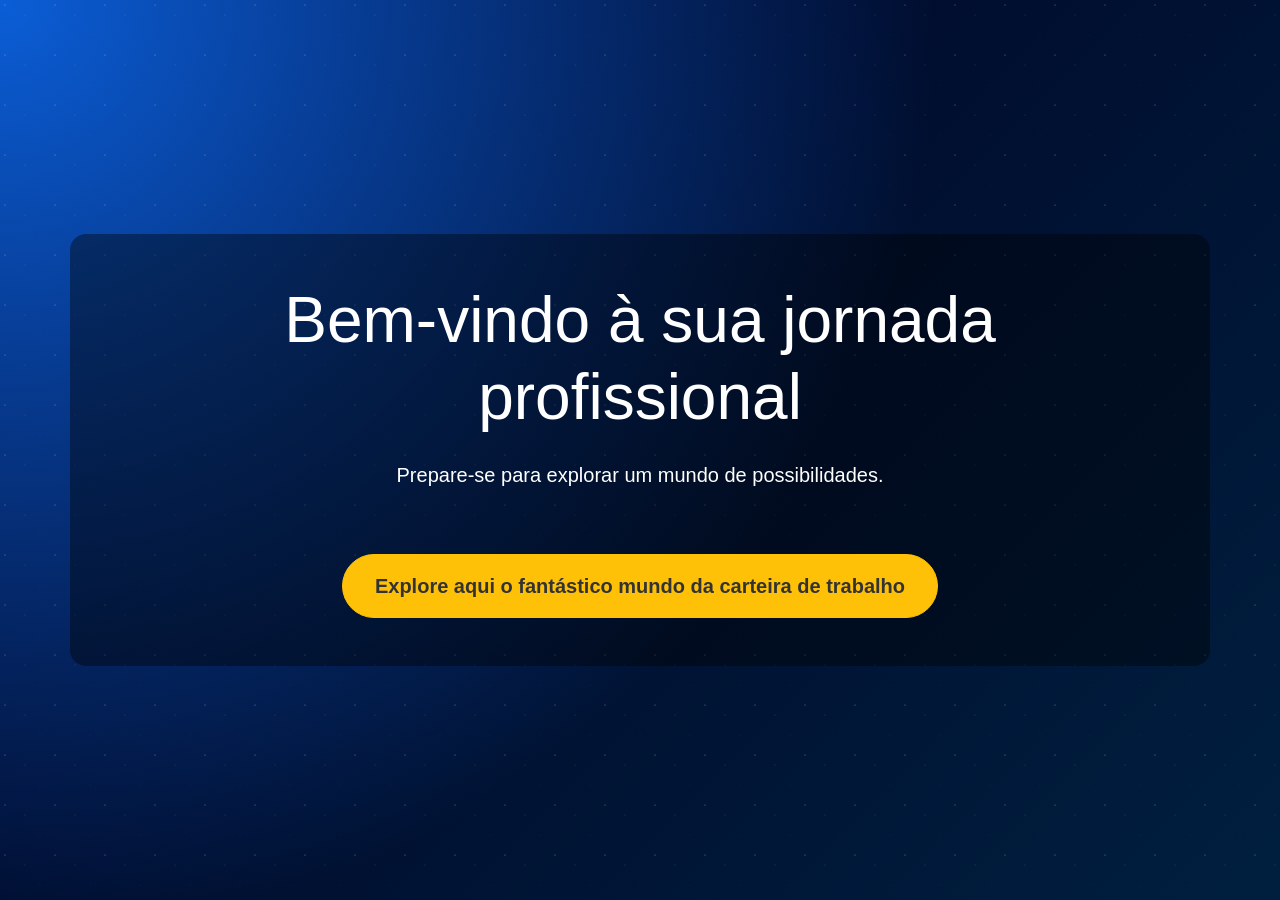
<file: index.html>
<!DOCTYPE html>
<html lang="pt-br">
<head>
    <meta charset="UTF-8">
    <meta name="viewport" content="width=device-width, initial-scale=1.0">
    <title>Bem-vindo!</title>
    
    <link href="https://cdn.jsdelivr.net/npm/bootstrap@5.3.3/dist/css/bootstrap.min.css" rel="stylesheet">
    
    <link rel="stylesheet" href="assets/css/style2.css">
</head>
<body>

    <main class="d-flex align-items-center justify-content-center text-center">
        <div class="container text-white">
            <h1 class="display-3 mb-4">Bem-vindo à sua jornada profissional</h1>
            <p class="lead">Prepare-se para explorar um mundo de possibilidades.</p>
            
            <a href="home.html" class="btn btn-primary btn-lg mt-5">
                Explore aqui o fantástico mundo da carteira de trabalho
            </a>
        </div>
    </main>

</body>
</html>
</file>
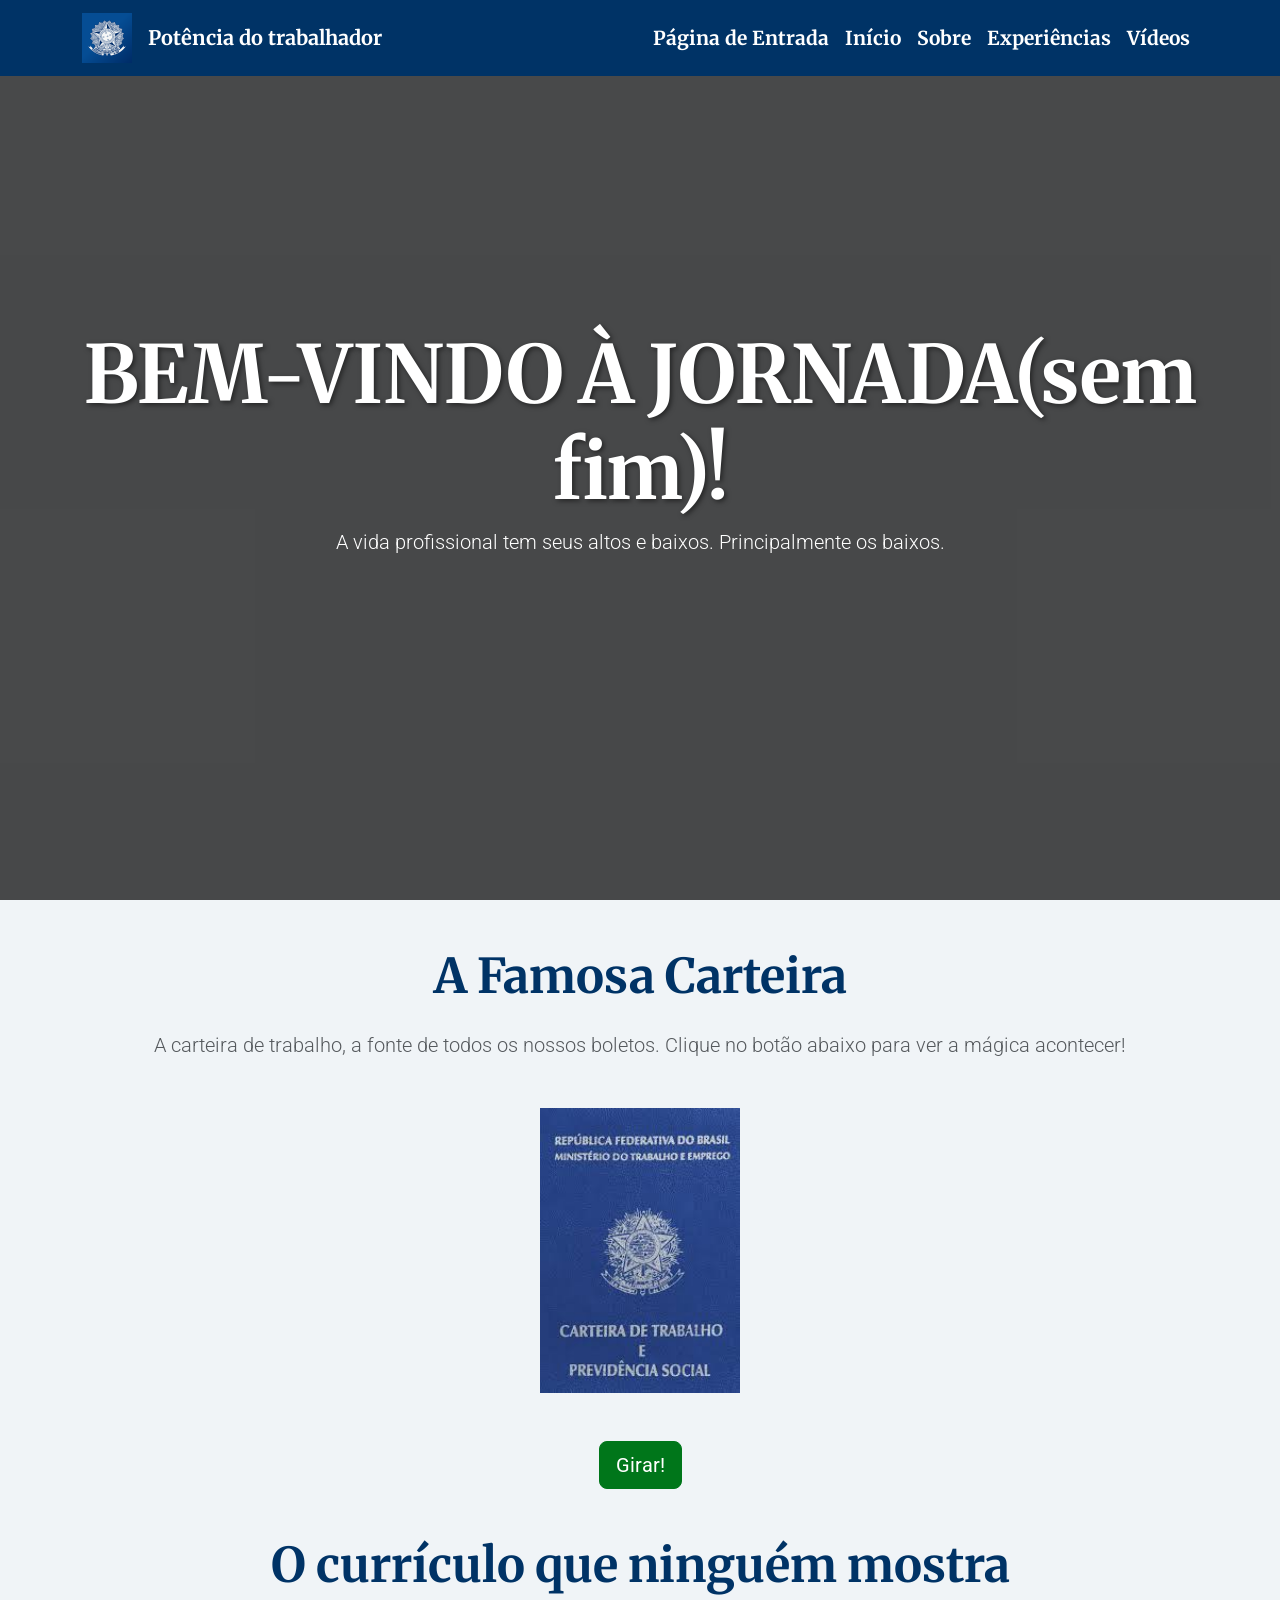
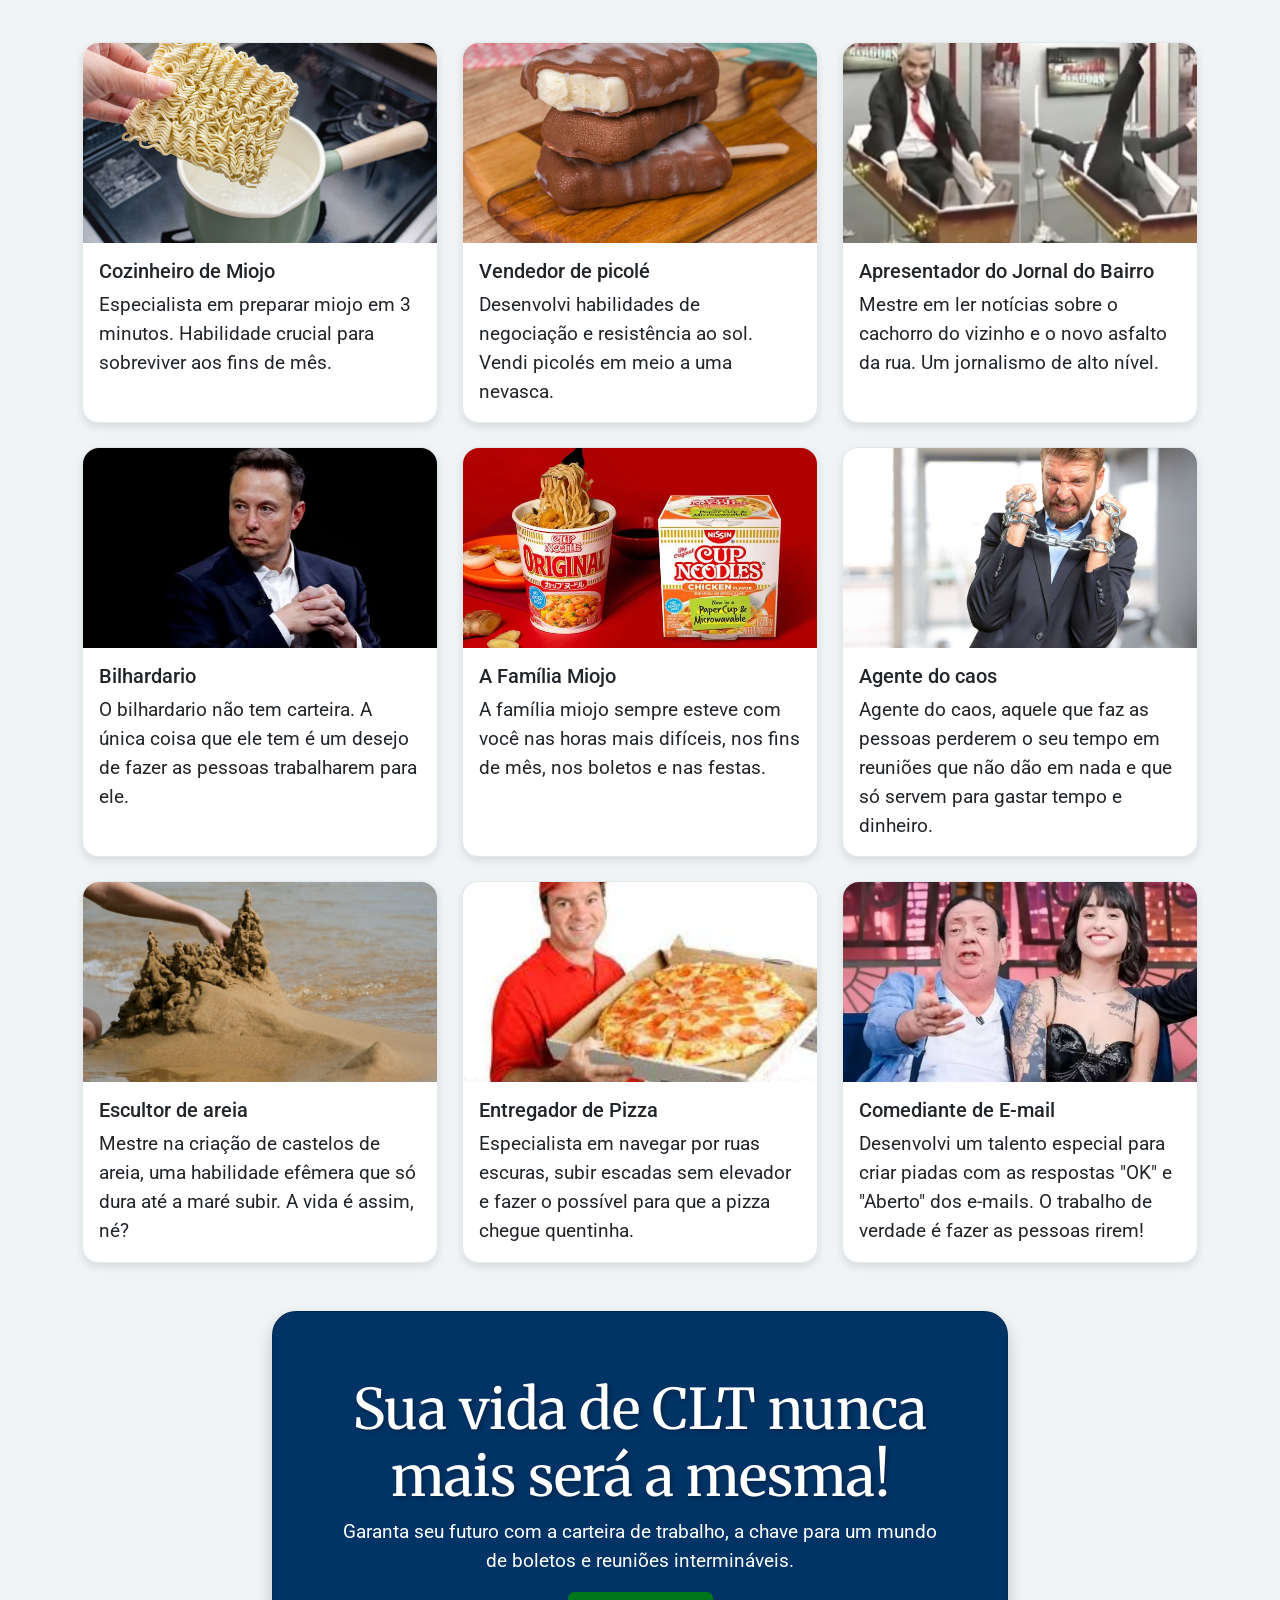
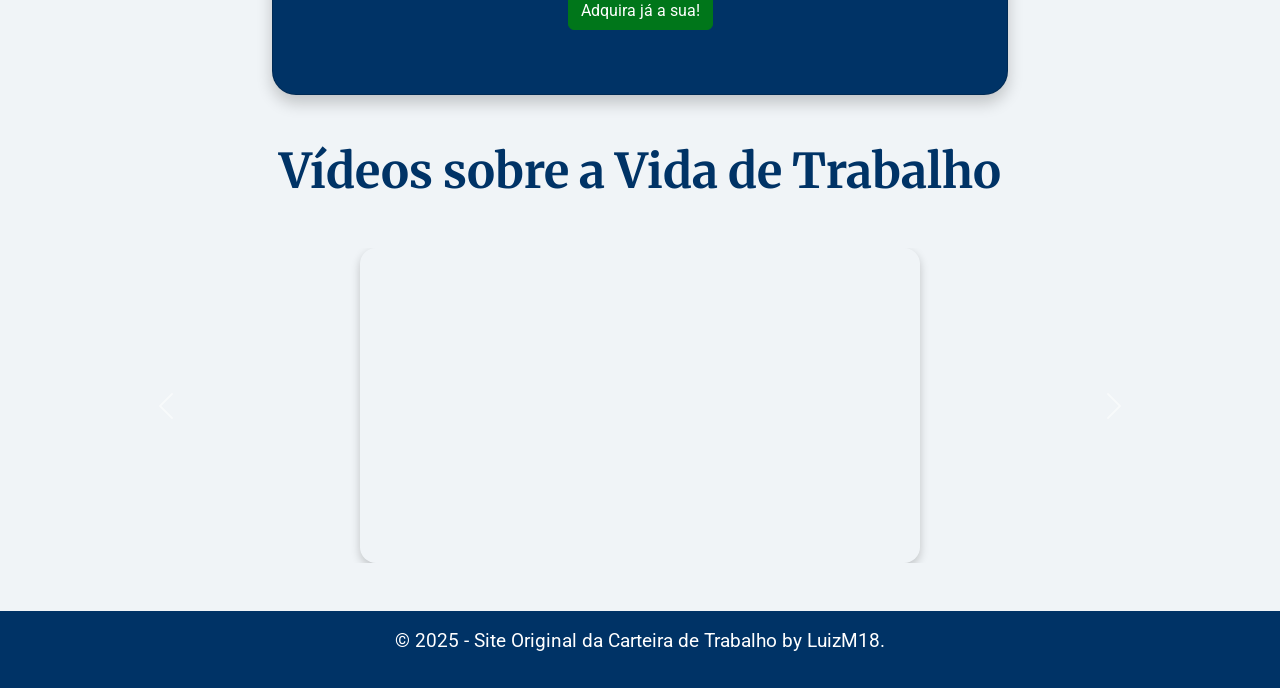
<file: Home.html>
<!DOCTYPE html>
<html lang="pt-br">
<head>
    <meta charset="UTF-8">
    <meta name="viewport" content="width=device-width, initial-scale=1.0">
    <title>A lendária... CLT</title>

    <link rel="icon" type="image/x-icon" href="assets/img/favicon.ico">

    <link href="https://cdn.jsdelivr.net/npm/bootstrap@5.3.3/dist/css/bootstrap.min.css" rel="stylesheet">

    <link rel="preconnect" href="https://fonts.googleapis.com">
    <link rel="preconnect" href="https://fonts.gstatic.com" crossorigin>
    <link href="https://fonts.googleapis.com/css2?family=Merriweather:wght@400;700&family=Roboto:wght@400;700&display=swap" rel="stylesheet">

    <link rel="stylesheet" href="assets/css/style.css">
</head>
<body>

    <nav class="navbar navbar-expand-lg navbar-dark fixed-top">
        <div class="container">
            <img src="assets/img/favicon.ico" alt="Icone carteira de trabalho" class="navbar-brand" width="50" height="auto" margin="20px">
            <a class="navbar-brand" href="#">Potência do trabalhador</a>
            <button class="navbar-toggler" type="button" data-bs-toggle="collapse" data-bs-target="#navbarNav" aria-controls="navbarNav" aria-expanded="false" aria-label="Toggle navigation">
                <span class="navbar-toggler-icon"></span>
            </button>
            <div class="collapse navbar-collapse" id="navbarNav">
                <ul class="navbar-nav ms-auto">
                    <li class="nav-item">
                        <a class="nav-link" href="index.html">Página de Entrada</a>
                    </li>
                    <li class="nav-item">
                        <a class="nav-link" aria-current="page" href="#hero">Início</a>
                    </li>
                    <li class="nav-item">
                        <a class="nav-link" href="#about">Sobre</a>
                    </li>
                    <li class="nav-item">
                        <a class="nav-link" href="#cards">Experiências</a>
                    </li>
                    <li class="nav-item">
                        <a class="nav-link" href="#videos">Vídeos</a>
                    </li>
                </ul>
            </div>
        </div>
    </nav>

    <header id="hero" class="d-flex align-items-center justify-content-center text-center p-5">
        <div class="container text-white">
            <h1 class="display-1" id="main-title">BEM-VINDO À JORNADA(sem fim)!</h1>
            <p class="lead">A vida profissional tem seus altos e baixos. Principalmente os baixos.</p>
        </div>
    </header>

    <section id="about" class="container my-5 text-center">
        <h2 class="mb-4 section-title">A Famosa Carteira</h2>
        <p class="lead text-muted">A carteira de trabalho, a fonte de todos os nossos boletos. Clique no botão abaixo para ver a mágica acontecer!</p>
        
        <div class="my-5">
            <img id="carteira-image" src="assets/img/carteira-trabalho.png" alt="Carteira de Trabalho" class="img-fluid" style="width: 300px; max-width: 200px;">
        </div>

        <button id="animar-btn" class="btn btn-primary btn-lg">Girar!</button>
    </section>

    <section id="cards" class="container my-5">
        <h2 class="text-center mb-5 section-title">O currículo que ninguém mostra</h2>

        <div class="row row-cols-1 row-cols-md-3 g-4">
            <div class="col">
                <div class="card job-card h-100">
                    <img src="assets/img/job1.png" class="card-img-top" alt="Cozinheiro">
                    <div class="card-body">
                        <h5 class="card-title">Cozinheiro de Miojo</h5>
                        <p class="card-text">Especialista em preparar miojo em 3 minutos. Habilidade crucial para sobreviver aos fins de mês.</p>
                    </div>
                </div>
            </div>
            <div class="col">
                <div class="card job-card h-100">
                    <img src="assets/img/job2.png" class="card-img-top" alt="Vendedor de picolé">
                    <div class="card-body">
                        <h5 class="card-title">Vendedor de picolé</h5>
                        <p class="card-text">Desenvolvi habilidades de negociação e resistência ao sol. Vendi picolés em meio a uma nevasca.</p>
                    </div>
                </div>
            </div>
            <div class="col">
                <div class="card job-card h-100">
                    <img src="assets/img/job3.png" class="card-img-top" alt="Apresentador de TV">
                    <div class="card-body">
                        <h5 class="card-title">Apresentador do Jornal do Bairro</h5>
                        <p class="card-text">Mestre em ler notícias sobre o cachorro do vizinho e o novo asfalto da rua. Um jornalismo de alto nível.</p>
                    </div>
                </div>
            </div>
            <div class="col">
                <div class="card job-card h-100">
                    <img src="assets/img/job4.png" class="card-img-top" alt="Bilionário">
                    <div class="card-body">
                        <h5 class="card-title">Bilhardario</h5>
                        <p class="card-text">O bilhardario não tem carteira. A única coisa que ele tem é um desejo de fazer as pessoas trabalharem para ele.</p>
                    </div>
                </div>
            </div>
            <div class="col">
                <div class="card job-card h-100">
                    <img src="assets/img/job5.png" class="card-img-top" alt="Fábrica de Miojo">
                    <div class="card-body">
                        <h5 class="card-title">A Família Miojo</h5>
                        <p class="card-text">A família miojo sempre esteve com você nas horas mais difíceis, nos fins de mês, nos boletos e nas festas.</p>
                    </div>
                </div>
            </div>
            <div class="col">
                <div class="card job-card h-100">
                    <img src="assets/img/job6.png" class="card-img-top" alt="Vendas">
                    <div class="card-body">
                        <h5 class="card-title">Agente do caos</h5>
                        <p class="card-text">Agente do caos, aquele que faz as pessoas perderem o seu tempo em reuniões que não dão em nada e que só servem para gastar tempo e dinheiro.</p>
                    </div>
                </div>
            </div>
            <div class="col">
                <div class="card job-card h-100">
                    <img src="assets/img/job7.png" class="card-img-top" alt="Escultor">
                    <div class="card-body">
                        <h5 class="card-title">Escultor de areia</h5>
                        <p class="card-text">Mestre na criação de castelos de areia, uma habilidade efêmera que só dura até a maré subir. A vida é assim, né?</p>
                    </div>
                </div>
            </div>
            <div class="col">
                <div class="card job-card h-100">
                    <img src="assets/img/job8.png" class="card-img-top" alt="Entregador">
                    <div class="card-body">
                        <h5 class="card-title">Entregador de Pizza</h5>
                        <p class="card-text">Especialista em navegar por ruas escuras, subir escadas sem elevador e fazer o possível para que a pizza chegue quentinha.</p>
                    </div>
                </div>
            </div>
            <div class="col">
                <div class="card job-card h-100">
                    <img src="assets/img/job9.png" class="card-img-top" alt="Comediante">
                    <div class="card-body">
                        <h5 class="card-title">Comediante de E-mail</h5>
                        <p class="card-text">Desenvolvi um talento especial para criar piadas com as respostas "OK" e "Aberto" dos e-mails. O trabalho de verdade é fazer as pessoas rirem!</p>
                    </div>
                </div>
            </div>
        </div>

        <div class="row justify-content-center my-5">
            <div class="col-md-8">
                <div class="card advert-card text-center text-white">
                    <div class="card-body">
                        <h3 class="card-title">Sua vida de CLT nunca mais será a mesma!</h3>
                        <p class="card-text">Garanta seu futuro com a carteira de trabalho, a chave para um mundo de boletos e reuniões intermináveis.</p>
                        <a href="https://www.gov.br/pt-br/temas/carteira-de-trabalho-digital" class="btn btn-primary">Adquira já a sua!</a>
                    </div>
                </div>
            </div>
        </div>
    </section>

    <section id="videos" class="container my-5">
        <h2 class="text-center mb-5 section-title">Vídeos sobre a Vida de Trabalho</h2>
        
        <div id="videoCarousel" class="carousel slide" data-bs-ride="carousel">
            <div class="carousel-inner">
                <div class="carousel-item active">
                    <div class="d-flex justify-content-center">
                        <iframe width="560" height="315" src="https://www.youtube.com/embed/PNuHLIOGsiM" title="YouTube video player" frameborder="0" allow="accelerometer; autoplay; clipboard-write; encrypted-media; gyroscope; picture-in-picture" allowfullscreen></iframe>
                    </div>
                </div>
                <div class="carousel-item">
                    <div class="d-flex justify-content-center">
                        <iframe width="560" height="315" src="https://www.youtube.com/embed/9FxhuEQAowA" title="YouTube video player" frameborder="0" allow="accelerometer; autoplay; clipboard-write; encrypted-media; gyroscope; picture-in-picture" allowfullscreen></iframe>
                    </div>
                </div>
                <div class="carousel-item">
                    <div class="d-flex justify-content-center">
                        <iframe width="560" height="315" src="https://www.youtube.com/embed/d1vTMcqdPiQ" title="YouTube video player" frameborder="0" allow="accelerometer; autoplay; clipboard-write; encrypted-media; gyroscope; picture-in-picture" allowfullscreen></iframe>
                    </div>
                </div>
            </div>
            <button class="carousel-control-prev" type="button" data-bs-target="#videoCarousel" data-bs-slide="prev">
                <span class="carousel-control-prev-icon" aria-hidden="true"></span>
                <span class="visually-hidden">Previous</span>
            </button>
            <button class="carousel-control-next" type="button" data-bs-target="#videoCarousel" data-bs-slide="next">
                <span class="carousel-control-next-icon" aria-hidden="true"></span>
                <span class="visually-hidden">Next</span>
            </button>
        </div>
    </section>

    <footer class="text-center py-3 mt-5">
        <p>&copy; 2025 - Site Original da Carteira de Trabalho by LuizM18.</p>
    </footer>

    <script src="https://cdn.jsdelivr.net/npm/bootstrap@5.3.3/dist/js/bootstrap.bundle.min.js"></script>
    <script src="https://cdn.jsdelivr.net/npm/gsap@3.12.5/dist/gsap.min.js"></script>
    <script src="assets/js/main.js"></script>
</body>
</html>
</file>
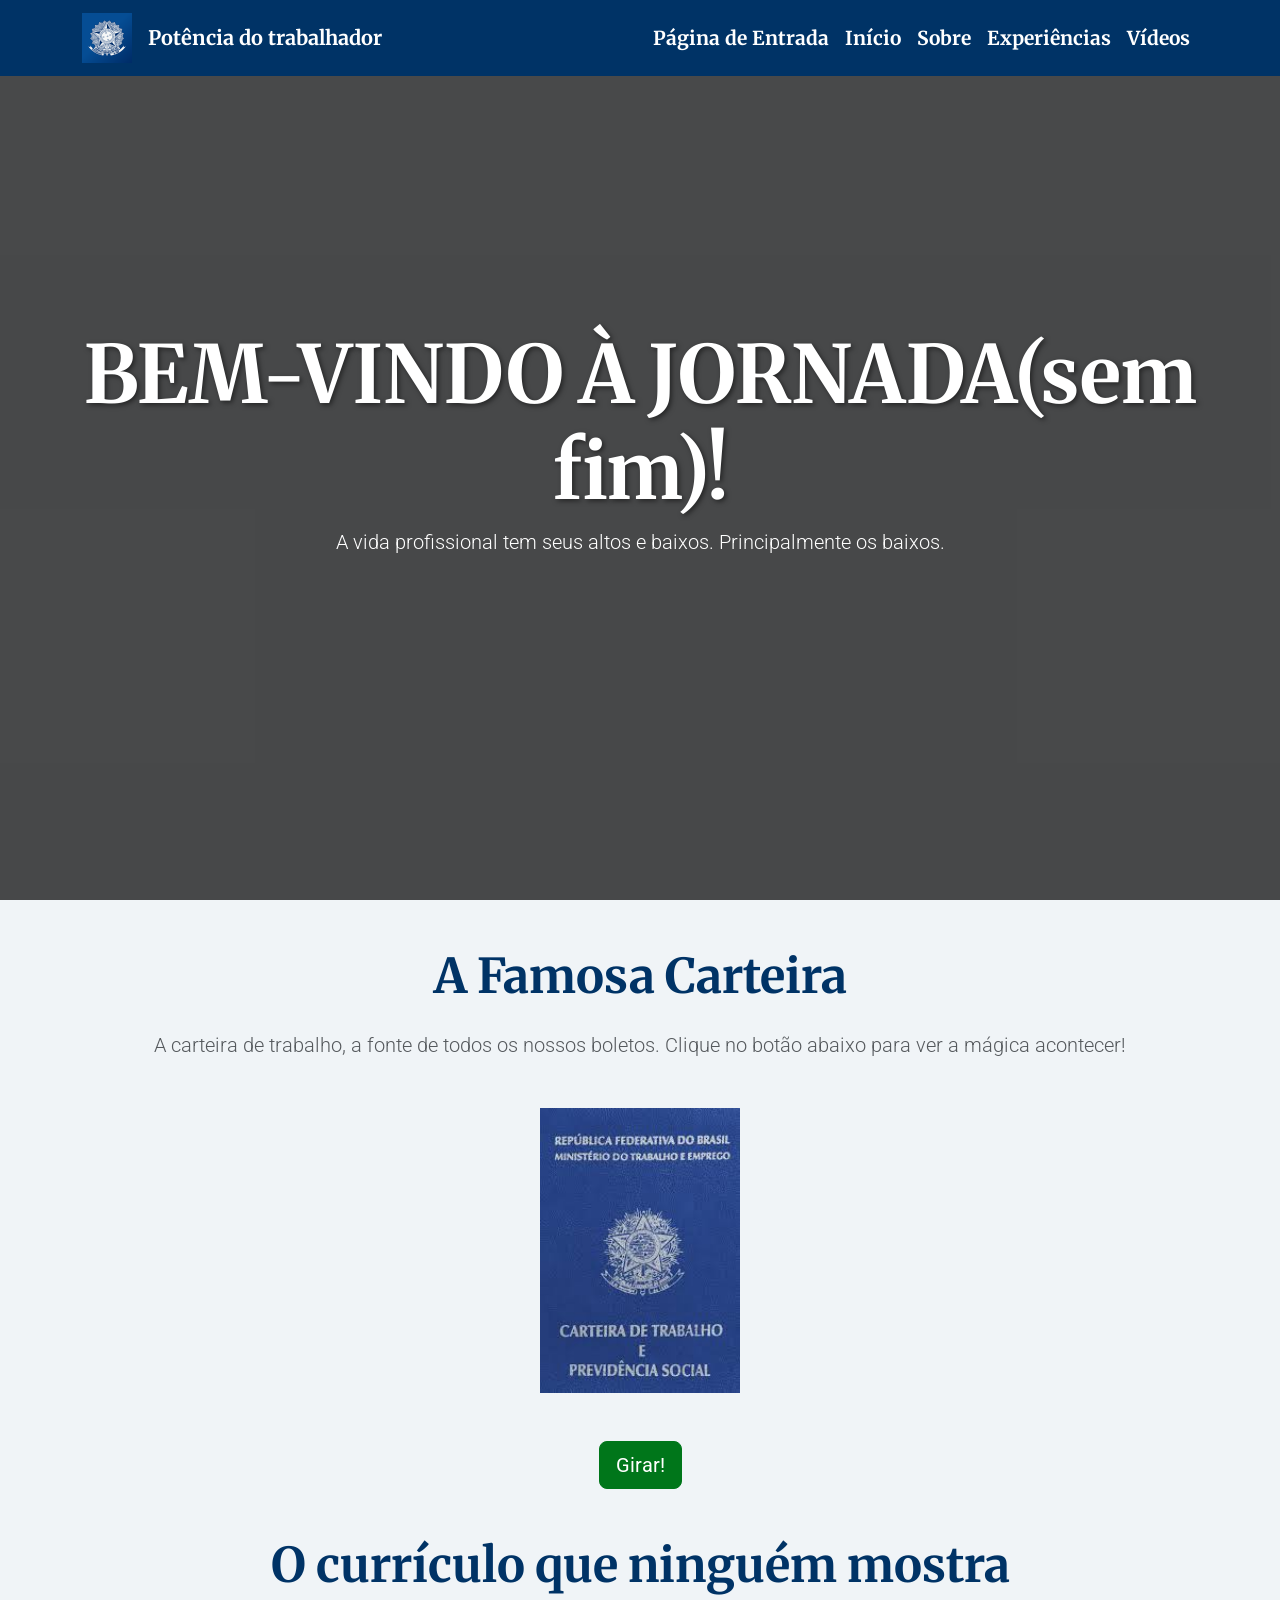
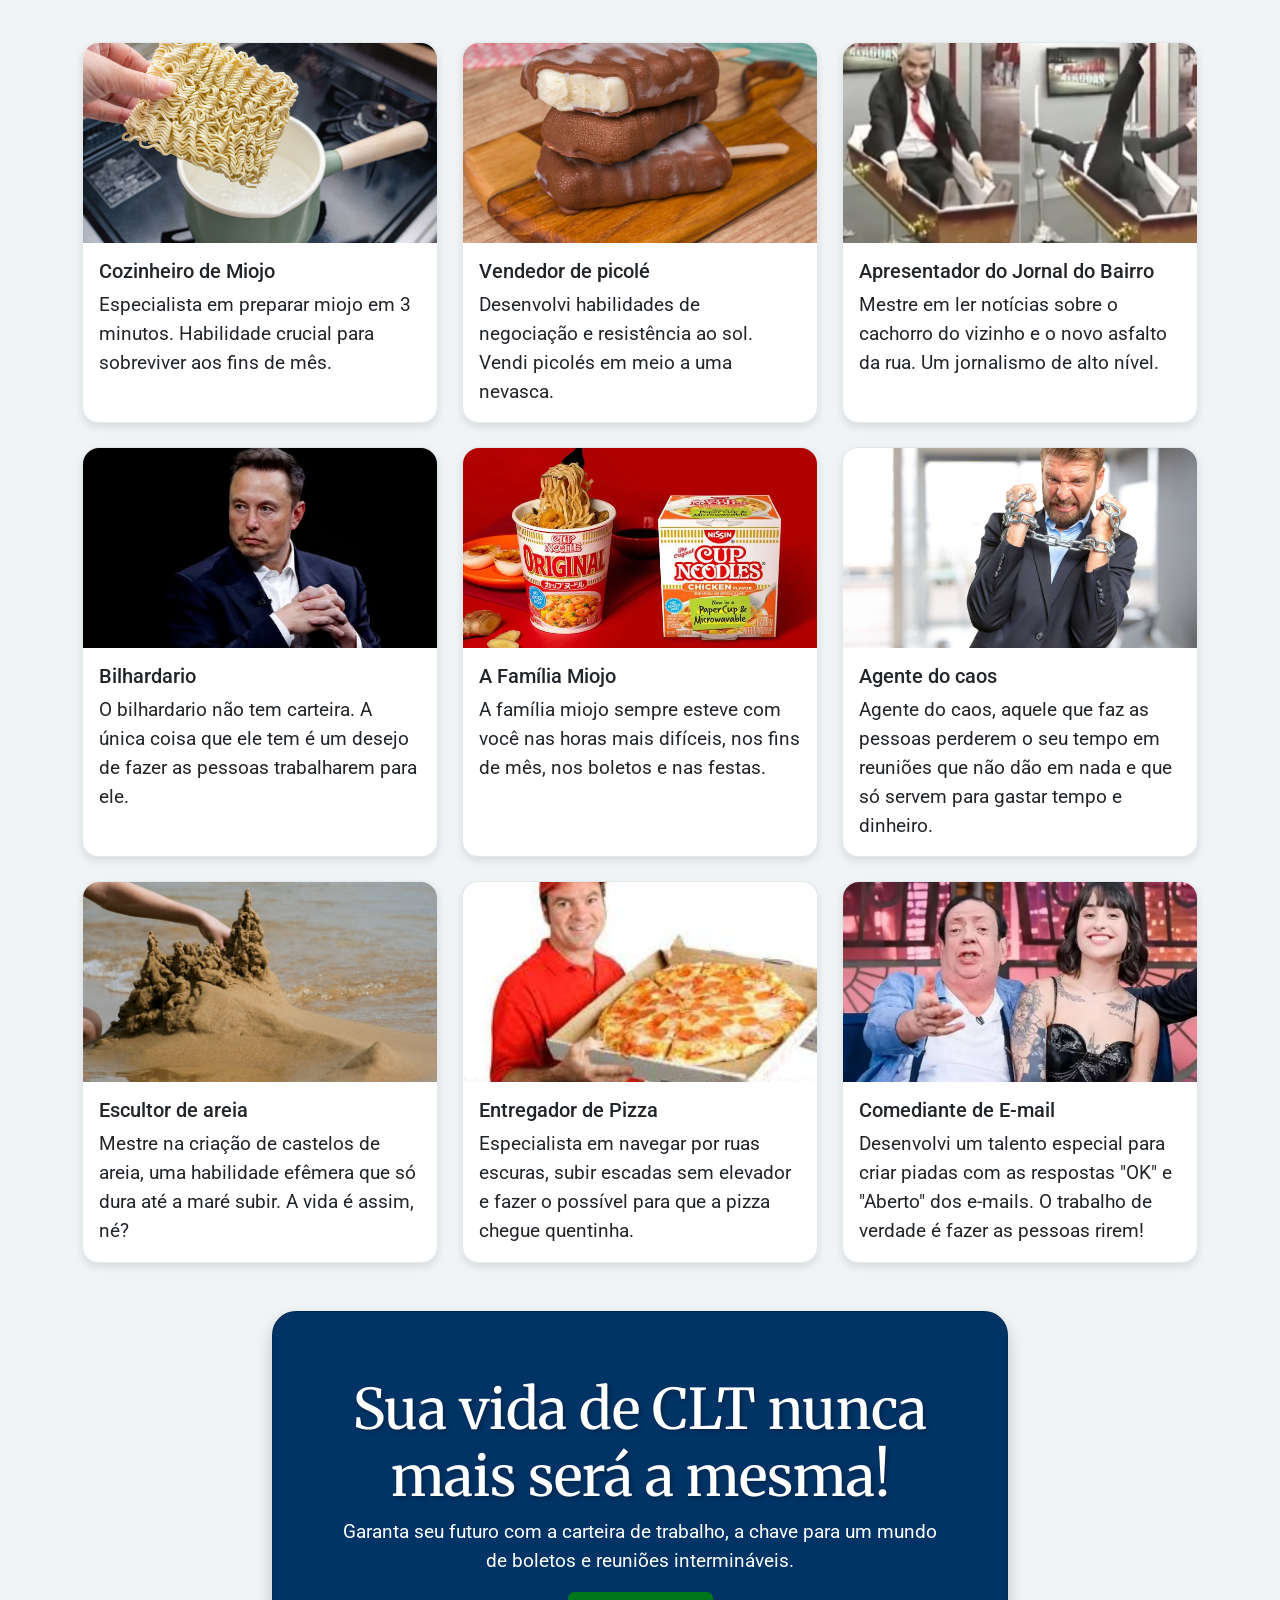
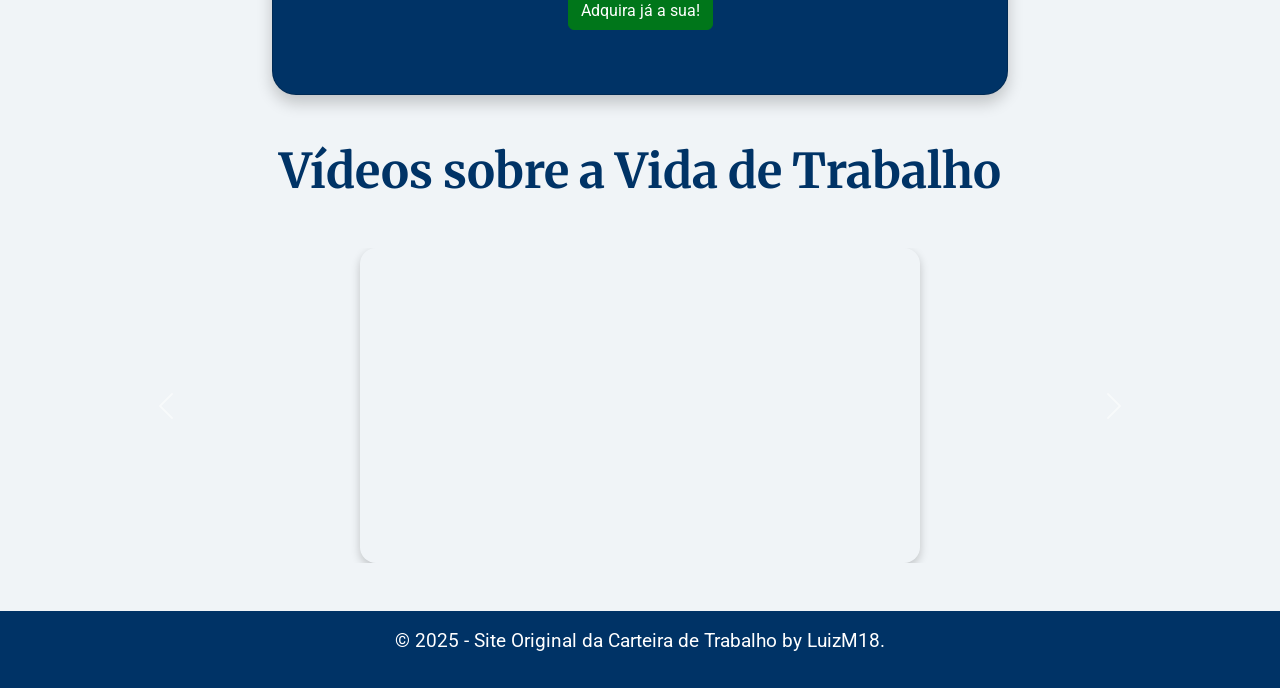
<file: home.html>
<!DOCTYPE html>
<html lang="pt-br">
<head>
    <meta charset="UTF-8">
    <meta name="viewport" content="width=device-width, initial-scale=1.0">
    <title>A lendária... CLT</title>

    <link rel="icon" type="image/x-icon" href="assets/img/favicon.ico">

    <link href="https://cdn.jsdelivr.net/npm/bootstrap@5.3.3/dist/css/bootstrap.min.css" rel="stylesheet">

    <link rel="preconnect" href="https://fonts.googleapis.com">
    <link rel="preconnect" href="https://fonts.gstatic.com" crossorigin>
    <link href="https://fonts.googleapis.com/css2?family=Merriweather:wght@400;700&family=Roboto:wght@400;700&display=swap" rel="stylesheet">

    <link rel="stylesheet" href="assets/css/style.css">
</head>
<body>

    <nav class="navbar navbar-expand-lg navbar-dark fixed-top">
        <div class="container">
            <img src="assets/img/favicon.ico" alt="Icone carteira de trabalho" class="navbar-brand" width="50" height="auto" margin="20px">
            <a class="navbar-brand" href="#">Potência do trabalhador</a>
            <button class="navbar-toggler" type="button" data-bs-toggle="collapse" data-bs-target="#navbarNav" aria-controls="navbarNav" aria-expanded="false" aria-label="Toggle navigation">
                <span class="navbar-toggler-icon"></span>
            </button>
            <div class="collapse navbar-collapse" id="navbarNav">
                <ul class="navbar-nav ms-auto">
                    <li class="nav-item">
                        <a class="nav-link" href="index.html">Página de Entrada</a>
                    </li>
                    <li class="nav-item">
                        <a class="nav-link" aria-current="page" href="#hero">Início</a>
                    </li>
                    <li class="nav-item">
                        <a class="nav-link" href="#about">Sobre</a>
                    </li>
                    <li class="nav-item">
                        <a class="nav-link" href="#cards">Experiências</a>
                    </li>
                    <li class="nav-item">
                        <a class="nav-link" href="#videos">Vídeos</a>
                    </li>
                </ul>
            </div>
        </div>
    </nav>

    <header id="hero" class="d-flex align-items-center justify-content-center text-center p-5">
        <div class="container text-white">
            <h1 class="display-1" id="main-title">BEM-VINDO À JORNADA(sem fim)!</h1>
            <p class="lead">A vida profissional tem seus altos e baixos. Principalmente os baixos.</p>
        </div>
    </header>

    <section id="about" class="container my-5 text-center">
        <h2 class="mb-4 section-title">A Famosa Carteira</h2>
        <p class="lead text-muted">A carteira de trabalho, a fonte de todos os nossos boletos. Clique no botão abaixo para ver a mágica acontecer!</p>
        
        <div class="my-5">
            <img id="carteira-image" src="assets/img/carteira-trabalho.png" alt="Carteira de Trabalho" class="img-fluid" style="width: 300px; max-width: 200px;">
        </div>

        <button id="animar-btn" class="btn btn-primary btn-lg">Girar!</button>
    </section>

    <section id="cards" class="container my-5">
        <h2 class="text-center mb-5 section-title">O currículo que ninguém mostra</h2>

        <div class="row row-cols-1 row-cols-md-3 g-4">
            <div class="col">
                <div class="card job-card h-100">
                    <img src="assets/img/job1.png" class="card-img-top" alt="Cozinheiro">
                    <div class="card-body">
                        <h5 class="card-title">Cozinheiro de Miojo</h5>
                        <p class="card-text">Especialista em preparar miojo em 3 minutos. Habilidade crucial para sobreviver aos fins de mês.</p>
                    </div>
                </div>
            </div>
            <div class="col">
                <div class="card job-card h-100">
                    <img src="assets/img/job2.png" class="card-img-top" alt="Vendedor de picolé">
                    <div class="card-body">
                        <h5 class="card-title">Vendedor de picolé</h5>
                        <p class="card-text">Desenvolvi habilidades de negociação e resistência ao sol. Vendi picolés em meio a uma nevasca.</p>
                    </div>
                </div>
            </div>
            <div class="col">
                <div class="card job-card h-100">
                    <img src="assets/img/job3.png" class="card-img-top" alt="Apresentador de TV">
                    <div class="card-body">
                        <h5 class="card-title">Apresentador do Jornal do Bairro</h5>
                        <p class="card-text">Mestre em ler notícias sobre o cachorro do vizinho e o novo asfalto da rua. Um jornalismo de alto nível.</p>
                    </div>
                </div>
            </div>
            <div class="col">
                <div class="card job-card h-100">
                    <img src="assets/img/job4.png" class="card-img-top" alt="Bilionário">
                    <div class="card-body">
                        <h5 class="card-title">Bilhardario</h5>
                        <p class="card-text">O bilhardario não tem carteira. A única coisa que ele tem é um desejo de fazer as pessoas trabalharem para ele.</p>
                    </div>
                </div>
            </div>
            <div class="col">
                <div class="card job-card h-100">
                    <img src="assets/img/job5.png" class="card-img-top" alt="Fábrica de Miojo">
                    <div class="card-body">
                        <h5 class="card-title">A Família Miojo</h5>
                        <p class="card-text">A família miojo sempre esteve com você nas horas mais difíceis, nos fins de mês, nos boletos e nas festas.</p>
                    </div>
                </div>
            </div>
            <div class="col">
                <div class="card job-card h-100">
                    <img src="assets/img/job6.png" class="card-img-top" alt="Vendas">
                    <div class="card-body">
                        <h5 class="card-title">Agente do caos</h5>
                        <p class="card-text">Agente do caos, aquele que faz as pessoas perderem o seu tempo em reuniões que não dão em nada e que só servem para gastar tempo e dinheiro.</p>
                    </div>
                </div>
            </div>
            <div class="col">
                <div class="card job-card h-100">
                    <img src="assets/img/job7.png" class="card-img-top" alt="Escultor">
                    <div class="card-body">
                        <h5 class="card-title">Escultor de areia</h5>
                        <p class="card-text">Mestre na criação de castelos de areia, uma habilidade efêmera que só dura até a maré subir. A vida é assim, né?</p>
                    </div>
                </div>
            </div>
            <div class="col">
                <div class="card job-card h-100">
                    <img src="assets/img/job8.png" class="card-img-top" alt="Entregador">
                    <div class="card-body">
                        <h5 class="card-title">Entregador de Pizza</h5>
                        <p class="card-text">Especialista em navegar por ruas escuras, subir escadas sem elevador e fazer o possível para que a pizza chegue quentinha.</p>
                    </div>
                </div>
            </div>
            <div class="col">
                <div class="card job-card h-100">
                    <img src="assets/img/job9.png" class="card-img-top" alt="Comediante">
                    <div class="card-body">
                        <h5 class="card-title">Comediante de E-mail</h5>
                        <p class="card-text">Desenvolvi um talento especial para criar piadas com as respostas "OK" e "Aberto" dos e-mails. O trabalho de verdade é fazer as pessoas rirem!</p>
                    </div>
                </div>
            </div>
        </div>

        <div class="row justify-content-center my-5">
            <div class="col-md-8">
                <div class="card advert-card text-center text-white">
                    <div class="card-body">
                        <h3 class="card-title">Sua vida de CLT nunca mais será a mesma!</h3>
                        <p class="card-text">Garanta seu futuro com a carteira de trabalho, a chave para um mundo de boletos e reuniões intermináveis.</p>
                        <a href="https://www.gov.br/pt-br/temas/carteira-de-trabalho-digital" class="btn btn-primary">Adquira já a sua!</a>
                    </div>
                </div>
            </div>
        </div>
    </section>

    <section id="videos" class="container my-5">
        <h2 class="text-center mb-5 section-title">Vídeos sobre a Vida de Trabalho</h2>
        
        <div id="videoCarousel" class="carousel slide" data-bs-ride="carousel">
            <div class="carousel-inner">
                <div class="carousel-item active">
                    <div class="d-flex justify-content-center">
                        <iframe width="560" height="315" src="https://www.youtube.com/embed/PNuHLIOGsiM" title="YouTube video player" frameborder="0" allow="accelerometer; autoplay; clipboard-write; encrypted-media; gyroscope; picture-in-picture" allowfullscreen></iframe>
                    </div>
                </div>
                <div class="carousel-item">
                    <div class="d-flex justify-content-center">
                        <iframe width="560" height="315" src="https://www.youtube.com/embed/9FxhuEQAowA" title="YouTube video player" frameborder="0" allow="accelerometer; autoplay; clipboard-write; encrypted-media; gyroscope; picture-in-picture" allowfullscreen></iframe>
                    </div>
                </div>
                <div class="carousel-item">
                    <div class="d-flex justify-content-center">
                        <iframe width="560" height="315" src="https://www.youtube.com/embed/d1vTMcqdPiQ" title="YouTube video player" frameborder="0" allow="accelerometer; autoplay; clipboard-write; encrypted-media; gyroscope; picture-in-picture" allowfullscreen></iframe>
                    </div>
                </div>
            </div>
            <button class="carousel-control-prev" type="button" data-bs-target="#videoCarousel" data-bs-slide="prev">
                <span class="carousel-control-prev-icon" aria-hidden="true"></span>
                <span class="visually-hidden">Previous</span>
            </button>
            <button class="carousel-control-next" type="button" data-bs-target="#videoCarousel" data-bs-slide="next">
                <span class="carousel-control-next-icon" aria-hidden="true"></span>
                <span class="visually-hidden">Next</span>
            </button>
        </div>
    </section>

    <footer class="text-center py-3 mt-5">
        <p>&copy; 2025 - Site Original da Carteira de Trabalho by LuizM18.</p>
    </footer>

    <script src="https://cdn.jsdelivr.net/npm/bootstrap@5.3.3/dist/js/bootstrap.bundle.min.js"></script>
    <script src="https://cdn.jsdelivr.net/npm/gsap@3.12.5/dist/gsap.min.js"></script>
    <script src="assets/js/main.js"></script>
</body>
</html>
</file>
<file: assets/css/style2.css>
:root {
    --primary-blue: #000022;
    --secondary-blue: #0b5ed7;
    --tertiary-blue: #001f3f;
    --btn-color: #ffc107;
    --btn-text-color: #333;
}

body {
    margin: 0;
    font-family: 'Arial', sans-serif;
    overflow: hidden;
}

main {
    height: 100vh;
    background: radial-gradient(circle at top left, var(--secondary-blue) 0%, transparent 60%), 
                linear-gradient(135deg, var(--primary-blue) 0%, var(--tertiary-blue) 100%);
    position: relative;
    z-index: 1;
}

/* Efeito de estrelas no fundo */
main::before {
    content: '';
    position: absolute;
    top: 0;
    left: 0;
    width: 100%;
    height: 100%;
    background: url('data:image/svg+xml;utf8,<svg xmlns="http://www.w3.org/2000/svg" width="100" height="100" viewBox="0 0 100 100"><circle cx="10" cy="10" r="1" fill="white" opacity="0.5"/><circle cx="50" cy="30" r="0.8" fill="white" opacity="0.3"/><circle cx="80" cy="70" r="0.6" fill="white" opacity="0.2"/></svg>');
    background-size: 50px 50px;
    z-index: -1;
    animation: moveStars 100s linear infinite;
}

@keyframes moveStars {
    from { background-position: 0 0; }
    to { background-position: 100% 100%; }
}

.container {
    background-color: rgba(0, 0, 0, 0.4);
    padding: 3rem;
    border-radius: 1rem;
}

h1 {
    font-size: 3rem;
    font-weight: bold;
}

.btn-primary {
    background-color: var(--btn-color);
    border-color: var(--btn-color);
    color: var(--btn-text-color);
    font-weight: bold;
    padding: 1rem 2rem;
    border-radius: 50px;
    transition: transform 0.3s ease-in-out;
}

.btn-primary:hover {
    background-color: #e0a800;
    border-color: #e0a800;
    transform: scale(1.05);
}
</file>
<file: assets/css/style.css>
@import url('https://fonts.googleapis.com/css2?family=Merriweather:wght@400;700&family=Roboto:wght@400;700&display=swap');

:root {
    --cor-governo-primaria: #003366; /* Azul Escuro */
    --cor-governo-secundaria: #e1e9eb; /* Cinza claro */
    --cor-acento-governo: #00761a; /* Verde */
    --cor-texto-principal: #333;
    --cor-texto-claro: #fff;
    --cor-fundo: #f0f4f7;
}

body {
    font-family: 'Roboto', sans-serif;
    background-color: var(--cor-fundo);
    color: var(--cor-texto-principal);
    font-size: 1.2rem; /* Tamanho da fonte ajustado para ser mais robusto */
}

/* Navbar */
.navbar {
    background-color: var(--cor-governo-primaria) !important;
}

.navbar-brand, .nav-link {
    font-family: 'Merriweather', serif;
    color: var(--cor-texto-claro) !important;
    font-weight: 700;
}

.nav-link.active, .nav-link:hover {
    color: var(--cor-acento-governo) !important;
}

/* Seção Principal (Hero) */
#hero {
    height: 100vh;
    background: url('https://images.pexels.com/photos/1018698/pexels-photo-1018698.jpeg?auto=compress&cs=tinysrgb&dpr=2&h=750&w=1260') no-repeat center center/cover;
    background-attachment: fixed;
    position: relative;
    overflow: hidden;
}

#hero::before {
    content: '';
    position: absolute;
    top: 0;
    left: 0;
    width: 100%;
    height: 100%;
    background-color: rgba(0, 0, 0, 0.7);
}

#hero .container {
    position: relative;
    z-index: 2;
}

#main-title {
    font-family: 'Merriweather', serif;
    text-shadow: 2px 2px 5px rgba(0,0,0,0.5);
    font-size: 5rem;
    font-weight: 700;
}

/* Títulos das Seções */
.section-title {
    font-family: 'Merriweather', serif;
    font-size: 3rem;
    color: var(--cor-governo-primaria);
    font-weight: 700;
}

/* Botão de Animação e Botão da Propaganda */
.btn-primary {
    background-color: var(--cor-acento-governo);
    border-color: var(--cor-acento-governo);
    transition: transform 0.2s;
}

.btn-primary:hover {
    background-color: #005a10;
    border-color: #005a10;
    transform: scale(1.1);
}

#carteira-image {
    transition: transform 0.5s;
}

/* Efeito de Girar */
.girando {
    animation: girar 2s infinite linear;
}

@keyframes girar {
    from {
        transform: rotate(0deg);
    }
    to {
        transform: rotate(360deg);
    }
}

/* Estilos para os cards de experiência */
.job-card {
    border: 1px solid var(--cor-governo-secundaria);
    border-radius: 1rem;
    box-shadow: 0 4px 8px rgba(0,0,0,0.1);
    transition: transform 0.3s ease;
    background-color: #fff;
}

.job-card:hover {
    transform: translateY(-10px);
}

.job-card img {
    border-top-left-radius: 1rem;
    border-top-right-radius: 1rem;
    object-fit: cover;
    height: 200px;
}

/* Estilo para o Card de Propaganda */
.advert-card {
    background-color: var(--cor-governo-primaria);
    border-radius: 1.5rem;
    padding: 3rem;
    box-shadow: 0 8px 16px rgba(0,0,0,0.2);
}

.advert-card h3 {
    font-family: 'Merriweather', serif;
    font-size: 3.5rem;
    text-shadow: 2px 2px 4px rgba(0,0,0,0.3);
}

.advert-card p {
    font-size: 1.2rem;
}

/* Estilo para o Carrossel de Vídeos */
.carousel-item iframe {
    max-width: 100%;
    border-radius: 1rem;
    box-shadow: 0 4px 10px rgba(0,0,0,0.2);
}

/* Estilo para o footer */
footer {
    background-color: var(--cor-governo-primaria);
    color: var(--cor-texto-claro);
}
</file>
